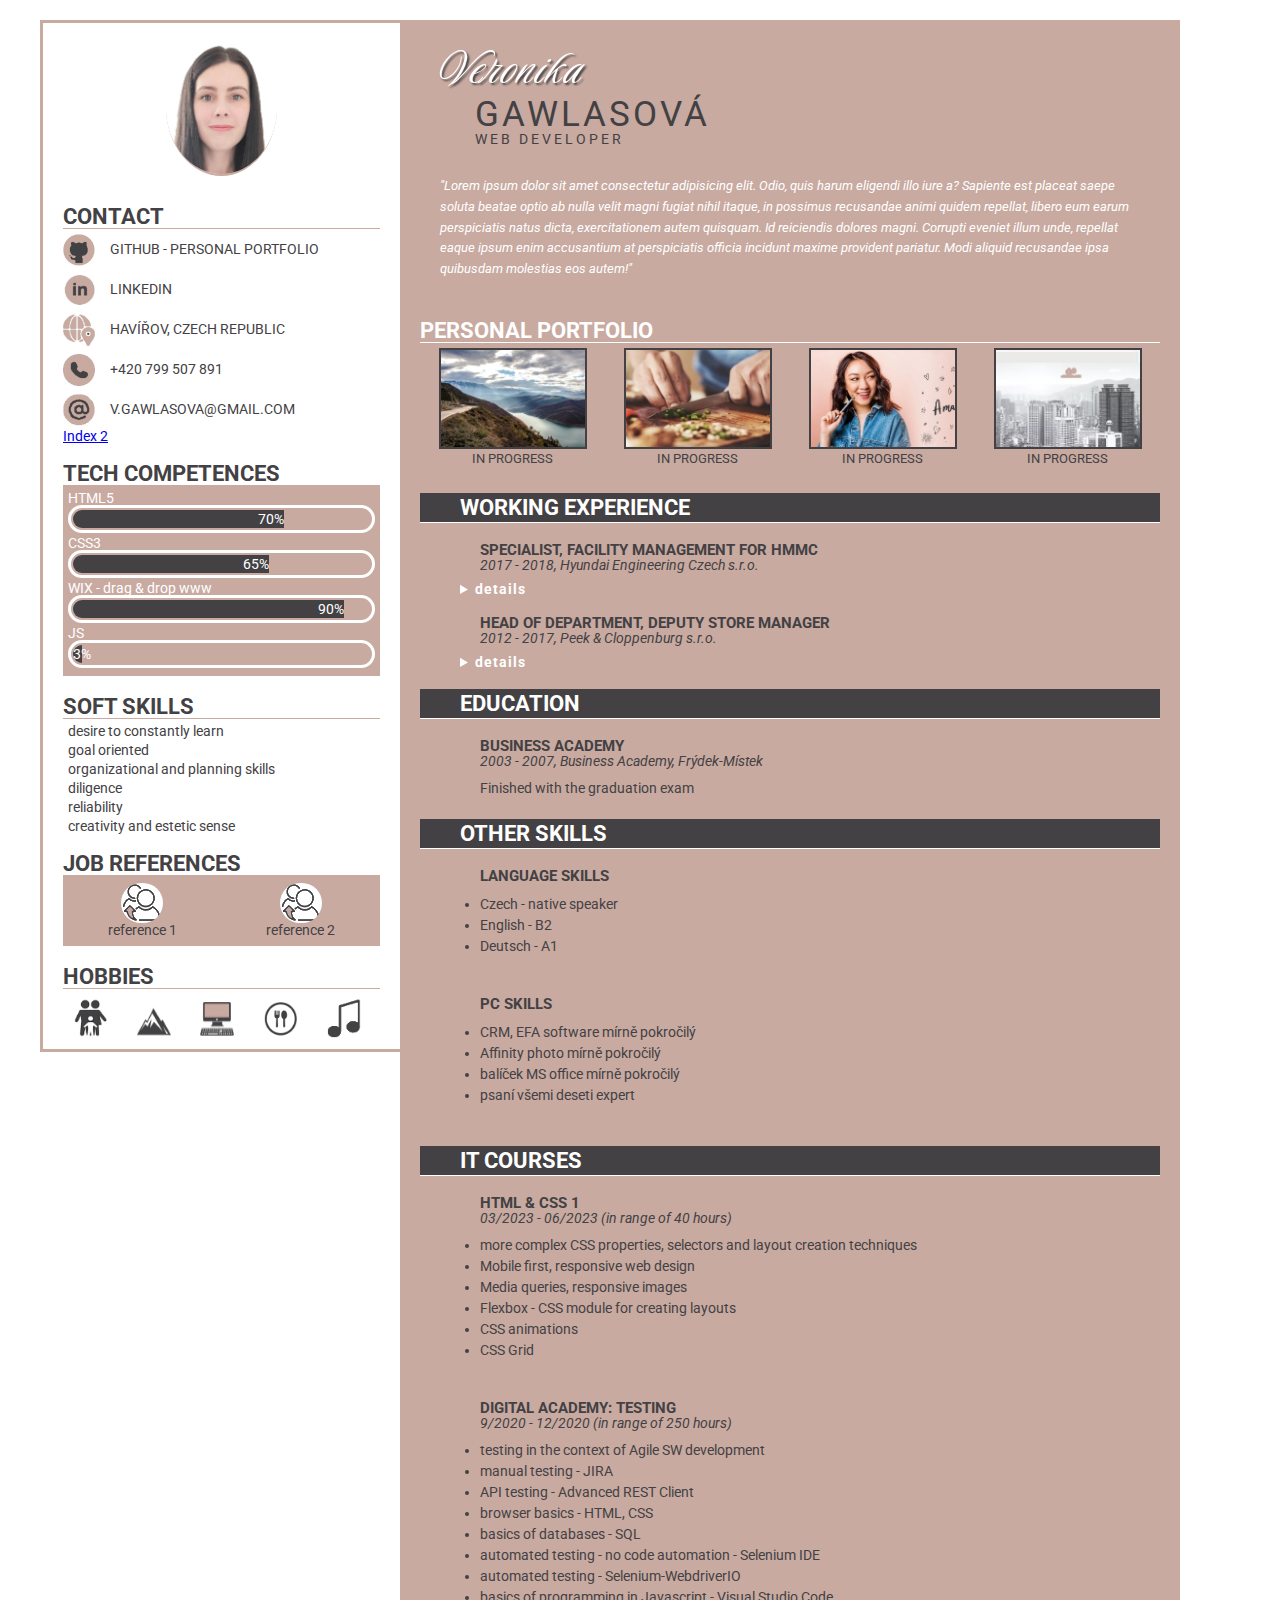
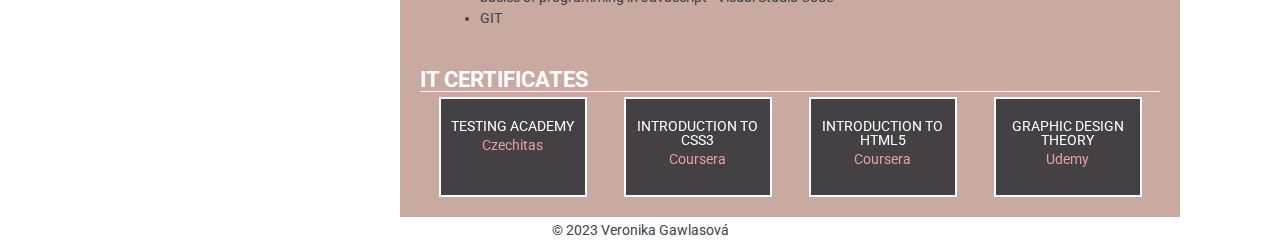
<file: index.html>
<!DOCTYPE html>
<html lang="en">
<head>
    <meta charset="utf-8">
    <meta name="keywords" content="web developer, css, html, front-end developer, coder, it specialist, Veronika Gawlasova">
    <meta name="description" content="Curriculum vitae of web developer Veronika Gawlasova">
    <meta name="viewport" content="width=device-width, initial-scale=1.0">
    <title>Personal portfolio of Veronika Gawlasova</title>
    <link rel="icon" type="image/x-icon" href="/images/favicon.ico">
    <link rel="stylesheet" type="text/css" href="assets/stylesheets/styles.css">
    <!-- Google fonts -->
    <link rel="preconnect" href="https://fonts.googleapis.com">
    <link rel="preconnect" href="https://fonts.gstatic.com" crossorigin>
    <link href="https://fonts.googleapis.com/css2?family=Luxurious+Script&display=swap" rel="stylesheet">
    <link rel="preconnect" href="https://fonts.googleapis.com">
    <link rel="preconnect" href="https://fonts.googleapis.com">
    <link rel="preconnect" href="https://fonts.gstatic.com" crossorigin>
    <link href="https://fonts.googleapis.com/css2?family=Roboto:ital,wght@0,400;0,700;1,300&display=swap" rel="stylesheet">
</head>
<body>
    <div class="container">
        <!-- Aside -->
        <aside class="aside">
            <img class="main-photo" src="assets/pictures/portrait.jpg" alt="Veronika Gawlasova">
            <!-- Aside - Contact -->
            <div>
                <h2>Contact</h2>
                <ul>
                    <li class="contact-information group">
                        <img src="assets/pictures/github.jpg" alt="github icon">
                        <a href="https://github.com/verubar" target="_blank">Github - personal portfolio</a></li>
                    <li class="contact-information group">
                        <img src="assets/pictures/linkedin.jpg" alt="linkedin icon">
                        <a href="https://www.linkedin.com/in/veronika-gawlasov%C3%A1/" target="_blank">LinkedIn</a></li>
                    <li class="contact-information group">
                        <img src="assets/pictures/place.jpg" alt="place icon">
                        <a href="https://goo.gl/maps/W72AsYKNg2qku9Ks5" target="_blank">Havířov, Czech republic</a></li>
                    <li class="contact-information group">
                        <img src="assets/pictures/phone.jpg" alt="phone number icon">
                        <a href="tel:+420799507891">+420 799 507 891</a></li>
                    <li class="contact-information group">
                        <img src="assets/pictures/email.jpg" alt="email address icon">
                        <a href="mailto:v.gawlasova@gmail.com">v.gawlasova@gmail.com</a></li>
                        <a href="../personal-website/index2.html" target="_top">Index 2
                        </a>
                </ul>
            </div>
            <!-- Aside - Competences -->
            <div class="group">
            <!-- Aside - Competences - Tech competences -->
                <h2>Tech Competences</h2>
                <div class="tech-competences">
                    <p>HTML5</p>
                    <div class="skills-container">
                        <div class="skills html">70%</div>
                    </div>
                    <p>CSS3</p>
                    <div class="skills-container">
                        <div class="skills css">65%</div>
                    </div>
                    <p>WIX - drag & drop www</p>
                    <div class="skills-container">
                        <div class="skills wix">90%</div>
                    </div>
                    <p>JS</p>
                    <div class="skills-container">
                        <div class="skills js">3%</div>
                    </div>
                </div>
            </div>
            <!-- Aside - Competences - Soft competences -->
            <div class="soft-competences">
                <h2> Soft skills</h2>
                <ul>
                    <li>desire to constantly learn</li>
                    <li>goal oriented</li>
                    <li>organizational and planning skills</li>
                    <li>diligence</li>
                    <li>reliability</li>
                    <li>creativity and estetic sense</li>  
                </ul>
            </div>
            <!-- Aside - References -->
            <div>
                <h2>Job references</h2>
                <ul class="reference-box">
                    <li class="references">
                        <img src="assets/pictures/references.jpg" alt="phone number icon">
                        <a href="assets/pictures/HEC.pdf">Reference 1</a>
                    </li>
                    <li class="references">
                        <img src="assets/pictures/references.jpg" alt="phone number icon">
                        <a href="assets/pictures/HEC.pdf">Reference 2</a>
                    </li>
                </ul>
            </div>
            <!-- Aside - Hobbies -->
            <div>
                <h2>Hobbies</h2>
                <ul class="hobbies-flex hobbies">
                    <li>
                        <img src="assets/pictures/family-p.jpg" alt="family icon">
                    </li>
                    <li>
                        <img src="assets/pictures/mountains-p.jpg" alt="mountains icon">
                    </li>
                    <li>
                        <img src="assets/pictures/pc-p.jpg" alt="pc icon">
                    </li>
                    <li>
                        <img src="assets/pictures/food-p.jpg" alt="food icon">
                    </li>
                    <li>
                        <img src="assets/pictures/music-p.jpg" alt="music icon">
                    </li>
                </ul>
            </div>
        </aside>
        <main class="main-section">
            <!-- Main section - Header -->
            <header>
                <p class="first-name">Veronika</p>
                <p class="surname">Gawlasová</p>
                <h1 class="job-title">Web developer</h1>
                <p class="about-me">"Lorem ipsum dolor sit amet consectetur adipisicing elit. Odio, quis harum eligendi illo iure a? Sapiente est placeat saepe soluta beatae optio ab nulla velit magni fugiat nihil itaque, in possimus recusandae animi quidem repellat, libero eum earum perspiciatis natus dicta, exercitationem autem quisquam. Id reiciendis dolores magni. Corrupti eveniet illum unde, repellat eaque ipsum enim accusantium at perspiciatis officia incidunt maxime provident pariatur. Modi aliquid recusandae ipsa quibusdam molestias eos autem!"</p>
            </header>    
            <!-- Main section - Personal portfolio -->
            <section>
                <h2>Personal portfolio</h2>
                <div class="portfolio">
                    <div class="p-items">
                        <a href="https://github.com/verubar"> 
                            <img class="photo-portfolio" src="assets/pictures/portfolio1.jpg" alt="traveling website">
                            <p>In progress</p>
                        </a>
                    </div>
                    <div class="p-items">
                        <a href="https://github.com/verubar"> 
                            <img class="photo-portfolio" src="assets/pictures/cooking-blog.jpg" alt="cooking blog">
                            <p>In progress</p>
                        </a>
                    </div>
                    <div class="p-items">
                        <a href="https://github.com/verubar"> 
                            <img class="photo-portfolio" src="assets/pictures/personal-website.jpg" alt="personal website">
                            <p>In progress</p>
                        </a>
                    </div>
                    <div class="p-items">
                        <a href="https://github.com/verubar"> 
                            <img class="photo-portfolio" src="assets/pictures/company-profile.jpg" alt="company profile">
                            <p>In progress</p>
                        </a>
                    </div>
                </div>
            </section>
            <!-- Main content section -->
            <section class="main-content-styling group">
                <!-- Main content section - Working experience -->
                <h2 class="h2">Working experience</h2>
                <div> 
                    <h3 class="side-content-styling">Specialist, facility management for HMMC</h3>
                    <p class="date-styling">2017 - 2018, Hyundai Engineering Czech s.r.o.</p>
                    <div class="description-styling">
                        <details>
                            <summary>Details</summary>
                                <ul class="ul-styling">
                                    <li>processing the client's requirements of Hyundai Motor Manufacturing Czech s.r.o.</li>
                                    <li>receipt of invoices and cash receipts, their registration, correctness and monthly checks
                                        re-invoicing of documents at HMMC</li>
                                    <li>creation and sending of orders to suppliers, records in HMMC's internal SW</li>
                                    <li>communication in English on a daily basis, solving the requirements of the company's managemet</li>
                                </ul>
                        </details>
                    </div>
                </div>
                <div> 
                    <h3 class="side-content-styling">Head of department, deputy store manager</h3>
                    <p class="date-styling">2012 - 2017, Peek & Cloppenburg s.r.o.</p>
                    <div class="description-styling">
                        <details>
                            <summary>Details</summary>
                            <ul class="ul-styling">
                                <li>monitoring the development and evaluation of sales numbers, setting goals and checking their fulfillment. Daily cooperation with central purchasing team in Vienna</li>
                                <li>through analyzes and daily reports - tracking the movement of goods, speed of sales, ordering successful products</li>
                                <li>daily cooperation with each departments of the company - warehouse, main cash register, company headquarters</li>
                                <li>communication in English on a daily basis, solving the requirements of the company's managemet</li>
                                <li>sales area of ​​1200m2 - women's and men's department, more than 35 fashion brands</li>
                                <li>management, development, motivation and evaluation of employees, participation in employee recruitment, training new workers, organization of team building</li>
                                <li>effective planning and organization of employees' daily tasks and their subsequent control</li>
                                <li>during the absence of the store manager, responsibility for the smooth running of the sales unit o size 3000m2 with 30 employees</li>
                                <li>administration associated with the operation of the sales unit, solving unexpected situations</li>
                            </ul>
                        </details>
                    </div>
                </div>
                <!-- Main content section - Education -->
                <h2 class="h2">Education</h2>
                <div> 
                    <h3 class="side-content-styling">Business Academy</h3>
                    <p class="date-styling">2003 - 2007, Business Academy, Frýdek-Místek</p>
                    <div class="description-styling">
                        <p>Finished with the graduation exam</p>
                    </div>
                </div>
                <h2 class="h2">Other skills</h2>
                <div> 
                    <h3 class="side-content-styling">Language skills</h3>
                    <div class="description-styling">
                        <ul class="ul-styling">
                            <li>Czech - native speaker</li>
                            <li>English - B2</li>
                            <li>Deutsch - A1</li>
                        </ul>
                    </div>
                    <h3 class="side-content-styling">PC skills</h3>
                    <div class="description-styling">
                        <ul class="ul-styling">
                            <li>CRM, EFA software	mírně pokročilý</li>
                            <li>Affinity photo	mírně pokročilý</li>
                            <li>balíček MS office	mírně pokročilý</li>
                            <li>psaní všemi deseti	expert</li>
                        </ul>
                    </div>
                </div>
                <!-- Main content section - IT courses -->
                <h2 class="h2">IT courses</h2>
                <div>
                    <h3 class="side-content-styling">HTML & CSS 1</h3>
                    <p class="date-styling">03/2023 - 06/2023 (in range of 40 hours)</p>
                    <div class="description-styling">
                        <ul class="ul-styling">
                            <li>more complex CSS properties, selectors and layout creation techniques</li>
                            <li>Mobile first, responsive web design</li>
                            <li>Media queries, responsive images</li>
                            <li>Flexbox - CSS module for creating layouts</li>
                            <li>CSS animations</li>
                            <li>CSS Grid</li>
                        </ul>
                    </div>
                </div>
                <div>
                    <h3 class="side-content-styling">Digital academy: Testing</h3>
                    <p class="date-styling">9/2020 - 12/2020 (in range of 250 hours)</p>
                    <div class="description-styling">
                        <ul class="ul-styling">
                            <li>testing in the context of Agile SW development</li>
                            <li>manual testing - JIRA</li>
                            <li>API testing - Advanced REST Client</li>
                            <li>browser basics - HTML, CSS</li>
                            <li>basics of databases - SQL</li>
                            <li>automated testing - no code automation - Selenium IDE</li>
                            <li>automated testing - Selenium-WebdriverIO</li>
                            <li>basics of programming in Javascript - Visual Studio Code</li>
                            <li>GIT</li>
                        </ul>
                    </div>
                </div>
            </section>
            <!-- Main section - IT Certificates -->
            <section>
                <h2>IT Certificates</h2>
                <div class="certificates">
                    <div class="c-items">
                        <div class="flip-card">
                            <div class="flip-card-inner">
                                <div class="flip-card-front">
                                    <h3>Testing academy</h3>
                                    <p>Czechitas</p>
                                </div>
                                <div class="flip-card-back">
                                    <img class= "flip-img" src="assets/pictures/certificate-czechitas.jpg" alt="personal certificate">
                                </div>
                            </div>
                        </div>
                    </div>
                    <div class="c-items">
                        <div class="flip-card">
                            <div class="flip-card-inner">
                                <div class="flip-card-front">
                                    <h3>Introduction to CSS3</h3>
                                    <p>Coursera</p>
                                </div>
                                <div class="flip-card-back">
                                    <img class= "flip-img" src="assets/pictures/css-coursera.jpg" alt="personal certificate">
                                </div>
                            </div>
                        </div>
                    </div>
                    <div class="c-items">
                        <div class="flip-card">
                            <div class="flip-card-inner">
                                <div class="flip-card-front">
                                    <h3>Introduction to HTML5</h3>
                                    <p>Coursera</p>
                                </div>
                                <div class="flip-card-back">
                                    <img class= "flip-img" src="assets/pictures/html-coursera.jpg" alt="personal certificate">
                                </div>
                            </div>
                        </div>
                    </div>
                    <div class="c-items">
                        <div class="flip-card">
                            <div class="flip-card-inner">
                                <div class="flip-card-front">
                                    <h3>Graphic design theory</h3>
                                    <p>Udemy</p>
                                </div>
                                <div class="flip-card-back">
                                    <img class= "flip-img" src="assets/pictures/graphic-udemy.jpg" alt="personal certificate">
                                </div>
                            </div>
                        </div>
                    </div>
                </div>
            </section>
        </main>
        <!-- Footer -->
        <footer class="group">
            <p>&copy; 2023 Veronika Gawlasová</p>
        </footer>
    </div>
</body>
</file>
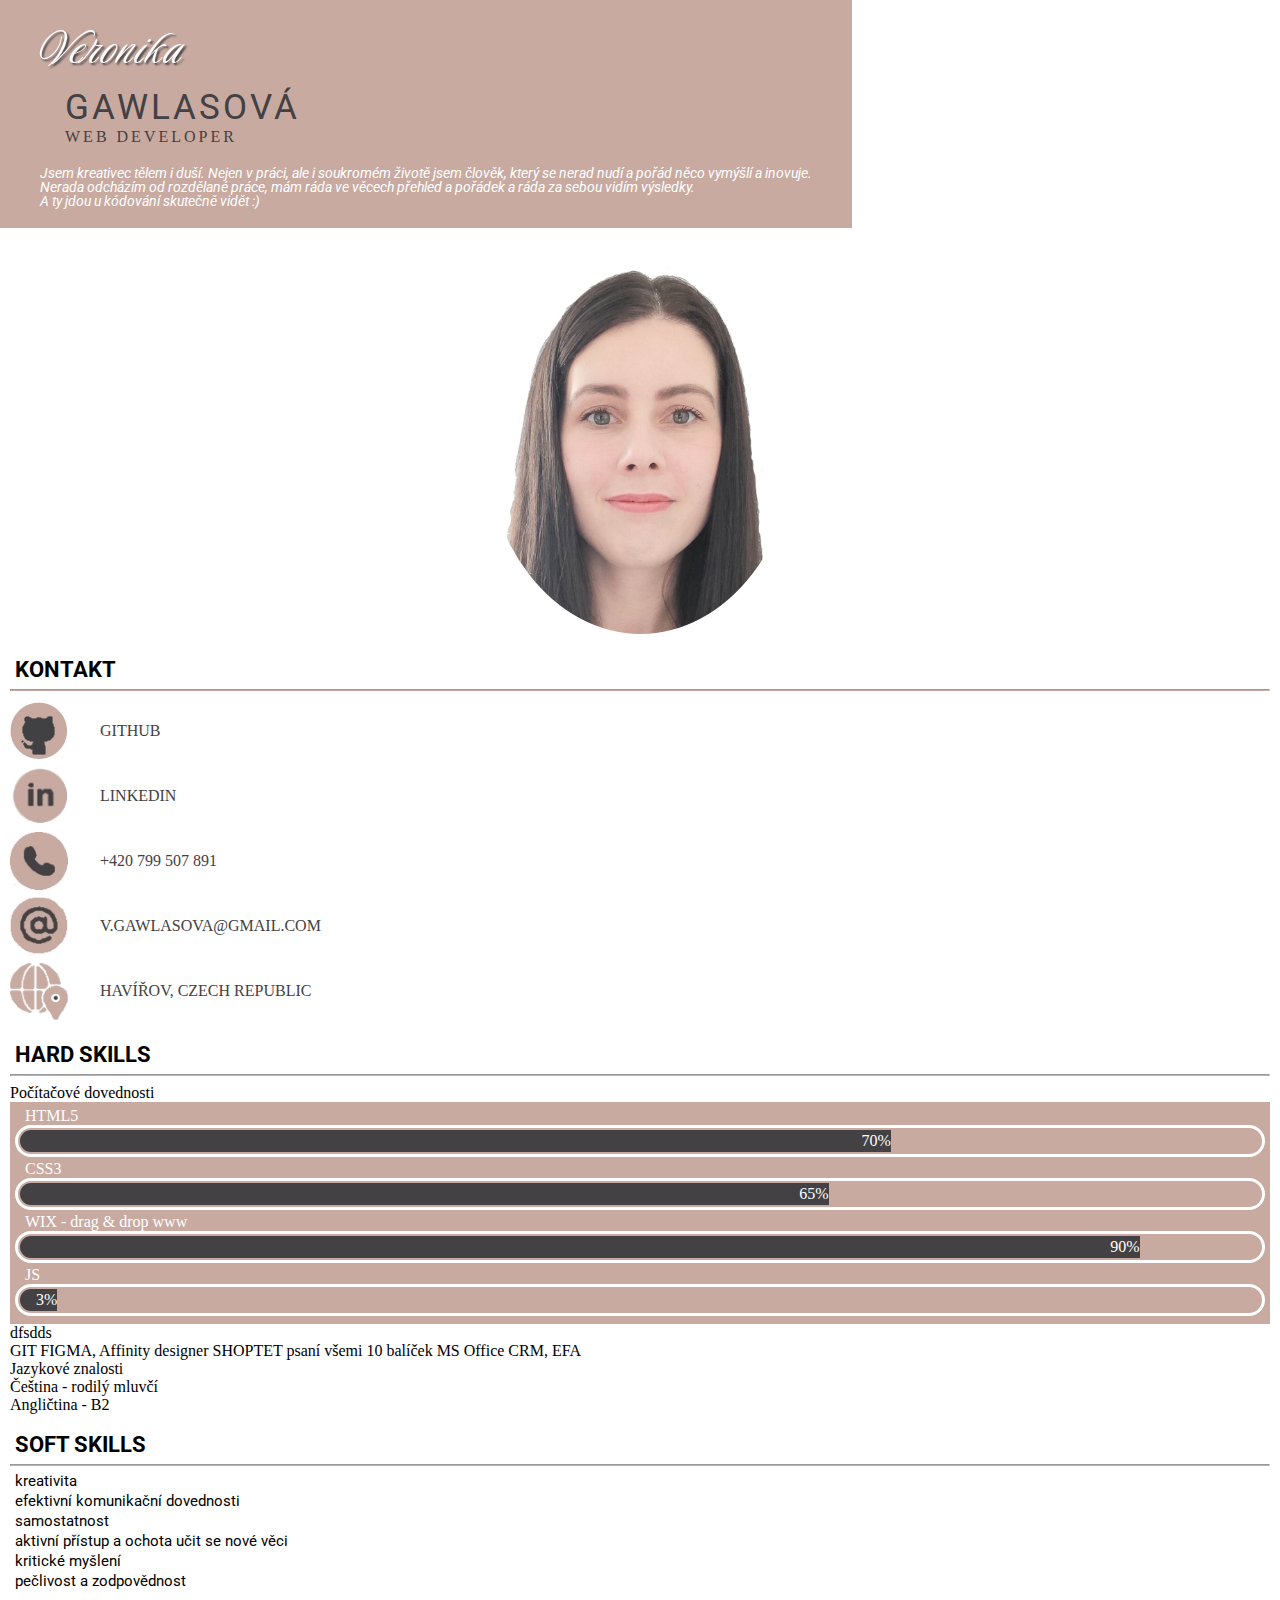
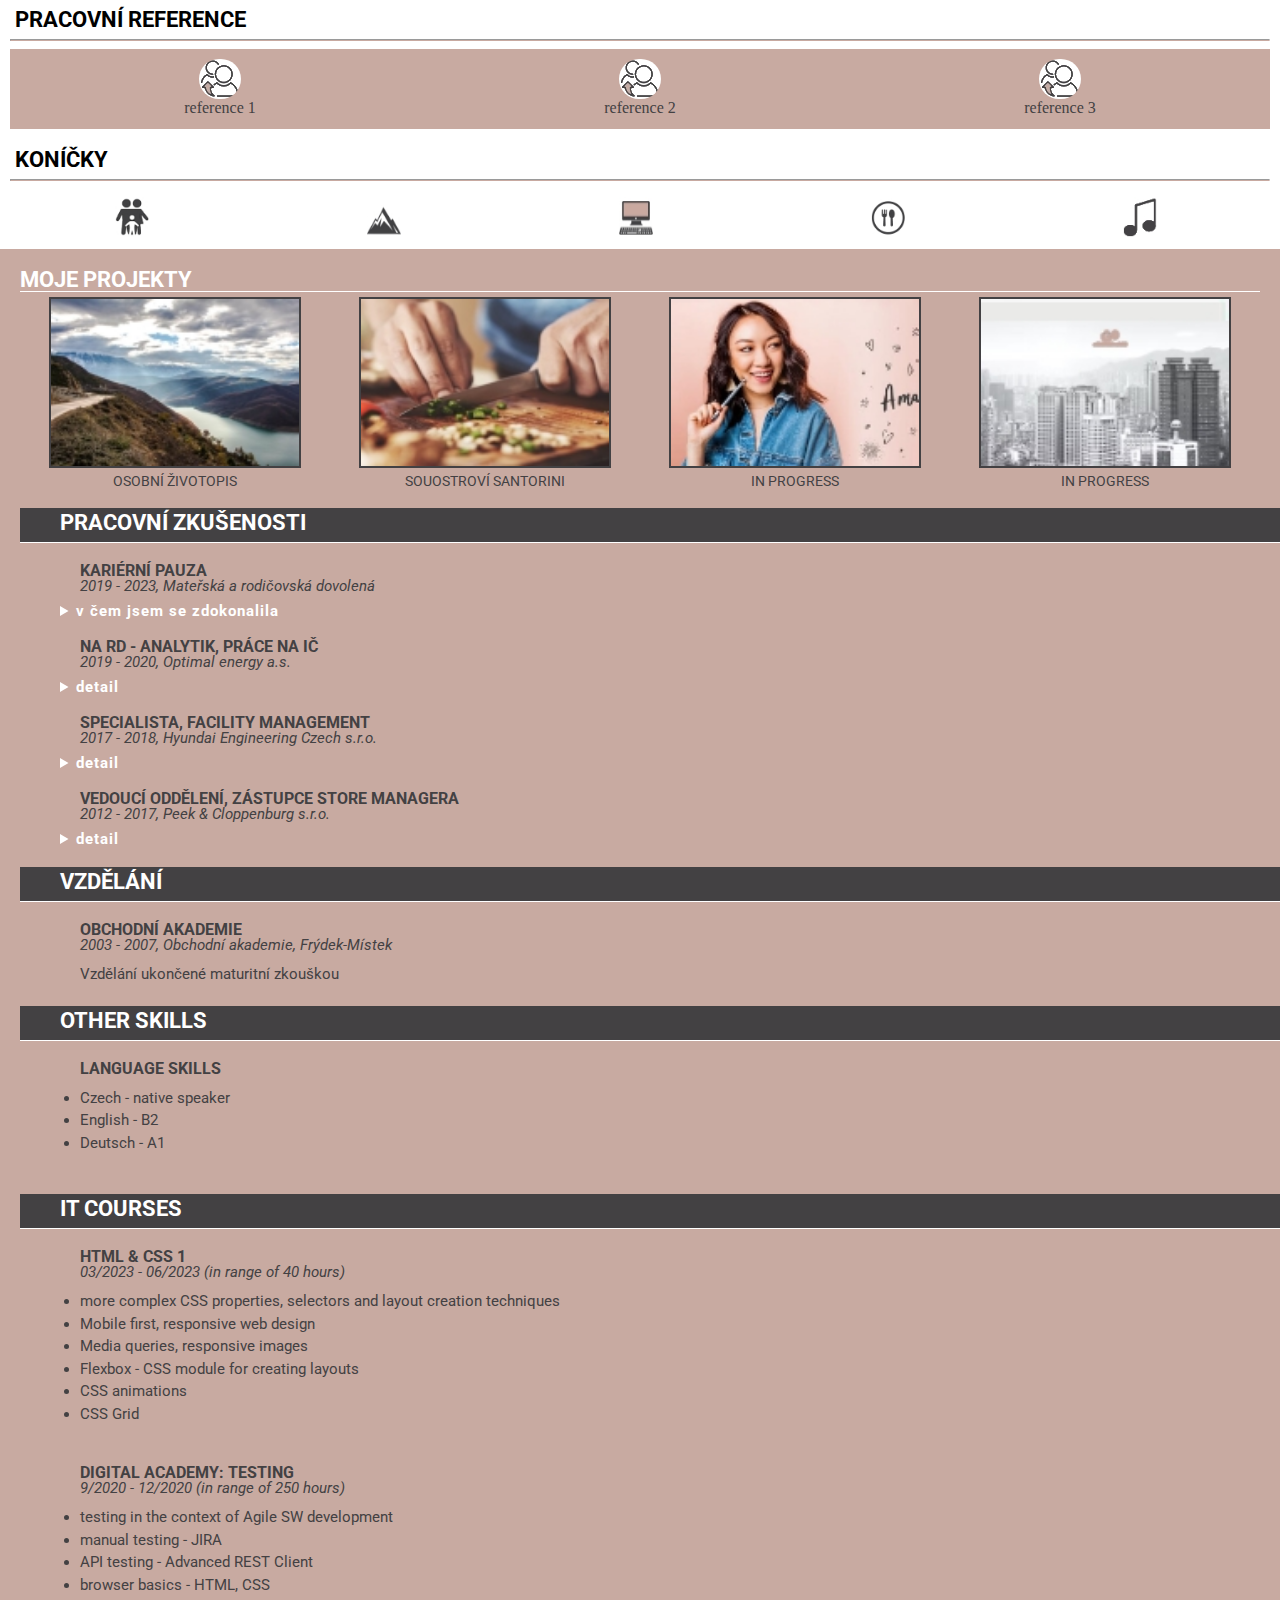
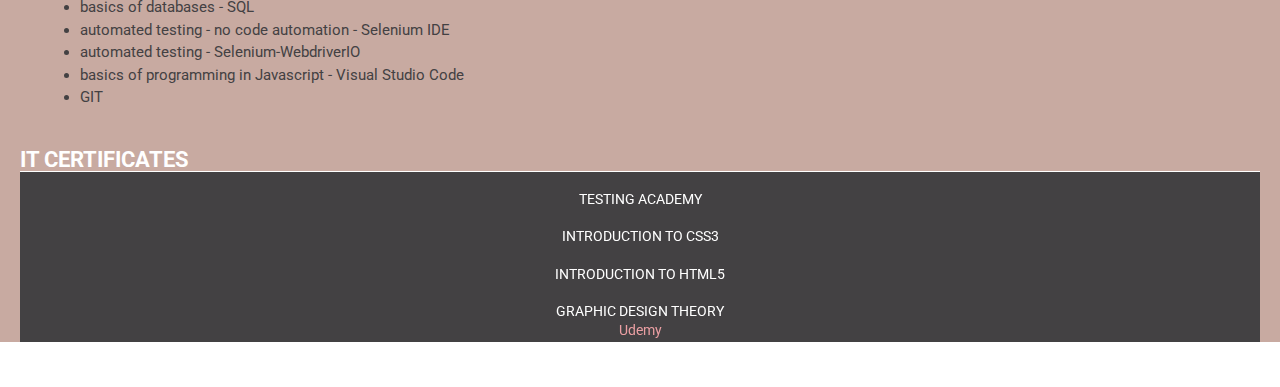
<file: index2.html>
<!DOCTYPE html>
<html lang="en">
<head>
    <meta charset="utf-8">
    <meta name="keywords" content="web developer, css, html, front-end developer, coder, it specialist, Veronika Gawlasova">
    <meta name="description" content="Curriculum vitae of web developer Veronika Gawlasova">
    <meta name="viewport" content="width=device-width, initial-scale=1.0">
    <title>Osobní portfolio - Veronika Gawlasova</title>
    <link rel="icon" type="image/x-icon" href="/images/favicon.ico">
    <link rel="stylesheet" type="text/css" href="assets/stylesheets/styles2.css">
    <!-- Google fonts -->
    <link rel="preconnect" href="https://fonts.googleapis.com">
    <link rel="preconnect" href="https://fonts.gstatic.com" crossorigin>
    <link href="https://fonts.googleapis.com/css2?family=Luxurious+Script&display=swap" rel="stylesheet">
    <link rel="preconnect" href="https://fonts.googleapis.com">
    <link rel="preconnect" href="https://fonts.googleapis.com">
    <link rel="preconnect" href="https://fonts.gstatic.com" crossorigin>
    <link href="https://fonts.googleapis.com/css2?family=Roboto:ital,wght@0,400;0,700;1,300&display=swap" rel="stylesheet">
</head>
<body>
     <!-- Main section - Header -->
     <header>
        <p class="first-name ">Veronika</p>
        <p class="surname">Gawlasová</p>
        <h1 class="job-title">Web developer</h1>
        <p class="about-me">Jsem kreativec tělem i duší.
            Nejen v práci, ale i soukromém životě
            jsem člověk, který se nerad nudí a pořád
            něco vymýšlí a inovuje. <br>
            Nerada odcházím od rozdělané práce,
            mám ráda ve věcech přehled a pořádek
            a ráda za sebou vidím výsledky. <br>
            A ty jdou u kódování skutečně vidět :)
        </p>
    </header>    
<!-- Aside -->
<aside class="aside">
    <img class="main-photo" src="assets/pictures/portrait.jpg" alt="Veronika Gawlasová">
    <!-- Aside - Contact -->
    <div>
        <h2>Kontakt</h2>
        <hr>
        <ul class="list">
            <li class="github contact-information group">
                <a href="https://github.com/verubar" target="_blank">Github</a></li>
            <li class="linkedin contact-information group">
                <a href="https://www.linkedin.com/in/veronika-gawlasov%C3%A1/" target="_blank">LinkedIn</a></li>
            
            <li class="phone contact-information group">
                
                <a href="tel:+420799507891">+420 799 507 891</a></li>
            <li class="email contact-information group">
            
                <a href="mailto:v.gawlasova@gmail.com">v.gawlasova@gmail.com</a></li>
                <li class="address contact-information group">
                
                    <a href="https://goo.gl/maps/W72AsYKNg2qku9Ks5" target="_blank">Havířov, Czech republic</a></li>
        </ul>
    </div>
    <!-- Aside - Competences -->
    <div class="group">
    <!-- Aside - Competences - Tech competences -->
        <h2>Hard skills</h2>
        <hr>
        <h3>Počítačové dovednosti</h3>
        <div class="tech-competences">
            <p>HTML5</p>
            <div class="skills-container">
                <div class="skills html">70%</div>
            </div>
            <p>CSS3</p>
            <div class="skills-container">
                <div class="skills css">65%</div>
            </div>
            <p>WIX - drag & drop www</p>
            <div class="skills-container">
                <div class="skills wix">90%</div>
            </div>
            <p>JS</p>
            <div class="skills-container">
                <div class="skills js">3%</div>
            </div>
        </div>
        <h3>dfsdds</h3>
        GIT
        FIGMA, Affinity designer
        SHOPTET
        psaní všemi 10
        balíček MS Office
        CRM, EFA
            <h3>Jazykové znalosti</h3>

            <p>Čeština - rodilý mluvčí</p>
            <p>Angličtina - B2</p>
        

        </div>
    </div>
    <!-- Aside - Competences - Soft competences -->
    <div class="soft-competences">
        <h2> Soft skills</h2>
        <hr>
        <ul>
            <li>kreativita</li>
            <li>efektivní komunikační dovednosti</li>
            <li>samostatnost</li>
            <li>aktivní přístup a ochota učit se nové věci</li>
            <li>kritické myšlení</li>  
            <li>pečlivost a zodpovědnost</li>
        </ul>
    </div>
    <!-- Aside - References -->
    <div>
        <h2>Pracovní reference</h2>
        <hr>
        <ul class="reference-box">
            <li class="references">
                <img src="assets/pictures/references.jpg" alt="phone number icon">
                <a href="assets/pictures/Gawlasova_pracovni_posudek_HEC.pdf">Reference 1</a>
            </li>
            <li class="references">
                <img src="assets/pictures/references.jpg" alt="phone number icon">
                <a href="assets/pictures/Gawlasova_pracovni_posudek_2_P&C.jpg">Reference 2</a>
            </li>
            <li class="references">
                <img src="assets/pictures/references.jpg" alt="phone number icon">
                <a href="assets/pictures/Gawlasova_pracovni_posudek _1_P&C.jpg">Reference 3</a>
            </li>
        </ul>
    </div>
    <!-- Aside - Hobbies -->
    <div>
        <h2>Koníčky</h2>
        <hr>
        <ul class="hobbies-flex hobbies">
            <li>
                <img src="assets/pictures/family-p.jpg" alt="family icon">
            </li>
            <li>
                <img src="assets/pictures/mountains-p.jpg" alt="mountains icon">
            </li>
            <li>
                <img src="assets/pictures/pc-p.jpg" alt="pc icon">
            </li>
            <li>
                <img src="assets/pictures/food-p.jpg" alt="food icon">
            </li>
            <li>
                <img src="assets/pictures/music-p.jpg" alt="music icon">
            </li>
        </ul>
    </div>
</aside>

    <main class="main-section">
        <!-- Main section - Header -->
        <header>
            <p class="first-name">Veronika</p>
            <p class="surname">Gawlasová</p>
            <h1 class="job-title">Web developer</h1>
            <p class="about-me">"Lorem ipsum dolor sit amet consectetur adipisicing elit. Odio, quis harum eligendi illo iure a? Sapiente est placeat saepe soluta beatae optio ab nulla velit magni fugiat nihil itaque, in possimus recusandae animi quidem repellat, libero eum earum perspiciatis natus dicta, exercitationem autem quisquam. Id reiciendis dolores magni. Corrupti eveniet illum unde, repellat eaque ipsum enim accusantium at perspiciatis officia incidunt maxime provident pariatur. Modi aliquid recusandae ipsa quibusdam molestias eos autem!"</p>
        </header>    
        <!-- Main section - Personal portfolio -->
        <section>
            <h2>Moje projekty</h2>
            <div class="portfolio">
                <div class="p-items">
                    <a href="https://github.com/verubar"> 
                        <img class="photo-portfolio" src="assets/pictures/portfolio1.jpg" alt="traveling website">
                        <p>Osobní životopis</p>
                    </a>
                </div>
                <div class="p-items">
                    <a href="https://github.com/verubar"> 
                        <img class="photo-portfolio" src="assets/pictures/cooking-blog.jpg" alt="cooking blog">
                        <p>Souostroví Santorini</p>
                    </a>
                </div>
                <div class="p-items">
                    <a href="https://github.com/verubar"> 
                        <img class="photo-portfolio" src="assets/pictures/personal-website.jpg" alt="personal website">
                        <p>In progress</p>
                    </a>
                </div>
                <div class="p-items">
                    <a href="https://github.com/verubar"> 
                        <img class="photo-portfolio" src="assets/pictures/company-profile.jpg" alt="company profile">
                        <p>In progress</p>
                    </a>
                </div>
            </div>
        </section>
        <!-- Main content section -->
        <section class="main-content-styling group">
            <!-- Main content section - Working experience -->
            <h2 class="h2">Pracovní zkušenosti</h2>
            <div> 
                <h3 class="side-content-styling">Kariérní pauza</h3>
                <p class="date-styling">2019 - 2023, Mateřská a rodičovská dovolená</p>
                <div class="description-styling">
                    <details>
                        <summary>V čem jsem se zdokonalila</summary>
                            <ul class="ul-styling">
                                <li>multitasking: schopnost soustředit se a vykonávat více úkolů najednou</li>
                                <li>flexibilita a rychlé rozhodování: schopnost řešit a přizpůsobit se neočekávaným situacím, změnám plánů a schopnost pracovat pod tlakem</li>
                                <li>organizační dovednosti: rozvržení času, plánování a zajištění každodenních povinností </li>
                                <li>kreativita řešení problémů a hledání nových způsobů řešení</li>
                                <li>komunikace a mezilidské vztahy: diplomacie, empatie, zlepšování komunikace</li>
                                <li>schopnost adaptace: přizpůsobit se novým situacím a změnám</li>
                            </ul>
                    </details>
                </div>
            </div>
            <div> 
                <h3 class="side-content-styling">na RD - Analytik, práce na IČ</h3>
                <p class="date-styling">2019 - 2020, Optimal energy a.s.</p>
                <div class="description-styling">
                    <details>
                        <summary>Detail</summary>
                            <ul class="ul-styling">
                                <li>práce ve firemním systému CRM</li>
                                <li>úzká spolupráce s klienty a obchodními zástupci firmy</li>
                                <li>dokončování zadaných obchodních případů včetně přípravy smluv</li>
                                <li>tvorba výpovědí za klienty včetně jejich vyřízení </li>
                                <li>zpracování kalkulací projektu Modrozelená úsporám z vyúčtování klientů</li>
                                <li>kontrola workflow případů s dodržením všech termínů</li>
                                <li>vyřizování telefonické a emailové korespondence</li>
                            </ul>
                    </details>
                </div>
            </div>
            <div> 
                <h3 class="side-content-styling">Specialista, facility management</h3>
                <p class="date-styling">2017 - 2018, Hyundai Engineering Czech s.r.o.</p>
                <div class="description-styling">
                    <details>
                        <summary>Detail</summary>
                            <ul class="ul-styling">
                                <li>řešení požadavků vedení společnosti HEC a HMMC</li>
                                <li>tvorba interních dokumentů, analýz a přehledů</li>
                                <li>příjem faktur a pokladních dokladů, jejich evidence a kontrola správnosti</li>
                                <li>měsíční příprava a přefakturace podkladů dokladů na HMMC</li>
                                <li>správa pokladny</li>
                                <li>tvorba a zpracování objednávek produktů a služeb, jejich evidence v interním SW firmy HMMC</li>
                                <li>vyřizování telefonické a emailové korespondence</li>
                                <li>komunikace v angličtině na denní bázi</li>
                                <li>zařizování nezbytných pochůzek v terénu</li>
                            </ul>
                    </details>
                </div>
            </div>
            <div> 
                <h3 class="side-content-styling">Vedoucí oddělení, zástupce Store managera</h3>
                <p class="date-styling">2012 - 2017, Peek & Cloppenburg s.r.o.</p>
                <div class="description-styling">
                    <details>
                        <summary>Detail</summary>
                        <ul class="ul-styling">
                            <li>řešení reklamací, vratek a nestandartních situací </li>
                            <li>práce s pokladními systémy, finanční odvody, zpracování pokladních reportů a příprava podkladů pro hlavní účetní </li>
                            <li>poskytování profesionálního zákaznického servisu</li>
                            <li>efektivní plánování a organizace denních úkolů pro zaměstnance a jejich následná kontrola </li>
                            <li>sledování vývoje a vyhodnocování prodejních čísel, stanovení cílů a kontrola jejich plnění </li>
                            <li>visual merchandising zboží s důrazem na dosahování cílů </li>
                            <li>kooperace s ostatními odděleními podniku, centrálou a dalšími pobočkami napříč EU</li>
                            <li>vyřizovaní telefonické, emailové korespondence v cizím jazyce</li>
                            <li>vedení, rozvoj a motivace zaměstnanců, školení nových pracovníků, organizace teambuildingů</li>
                        </ul>
                    </details>
                </div>
            </div>
            <!-- Main content section - Education -->
            <h2 class="h2">Vzdělání</h2>
            <div> 
                <h3 class="side-content-styling">Obchodní akademie</h3>
                <p class="date-styling">2003 - 2007, Obchodní akademie, Frýdek-Místek</p>
                <div class="description-styling">
                    <p>Vzdělání ukončené maturitní zkouškou</p>
                </div>
            </div>
            <h2 class="h2">Other skills</h2>
            <div> 
                <h3 class="side-content-styling">Language skills</h3>
                <div class="description-styling">
                    <ul class="ul-styling">
                        <li>Czech - native speaker</li>
                        <li>English - B2</li>
                        <li>Deutsch - A1</li>
                    </ul>
                </div>
    
            </div>
            <!-- Main content section - IT courses -->
            <h2 class="h2">IT courses</h2>
            <div>
                <h3 class="side-content-styling">HTML & CSS 1</h3>
                <p class="date-styling">03/2023 - 06/2023 (in range of 40 hours)</p>
                <div class="description-styling">
                    <ul class="ul-styling">
                        <li>more complex CSS properties, selectors and layout creation techniques</li>
                        <li>Mobile first, responsive web design</li>
                        <li>Media queries, responsive images</li>
                        <li>Flexbox - CSS module for creating layouts</li>
                        <li>CSS animations</li>
                        <li>CSS Grid</li>
                    </ul>
                </div>
            </div>
            <div>
                <h3 class="side-content-styling">Digital academy: Testing</h3>
                <p class="date-styling">9/2020 - 12/2020 (in range of 250 hours)</p>
                <div class="description-styling">
                    <ul class="ul-styling">
                        <li>testing in the context of Agile SW development</li>
                        <li>manual testing - JIRA</li>
                        <li>API testing - Advanced REST Client</li>
                        <li>browser basics - HTML, CSS</li>
                        <li>basics of databases - SQL</li>
                        <li>automated testing - no code automation - Selenium IDE</li>
                        <li>automated testing - Selenium-WebdriverIO</li>
                        <li>basics of programming in Javascript - Visual Studio Code</li>
                        <li>GIT</li>
                    </ul>
                </div>
            </div>
        </section>
        <!-- Main section - IT Certificates -->
        <section>
            <h2>IT Certificates</h2>
            <div class="certificates">
            
                    <div class="flip-card">
                        <div class="flip-card-inner">
                            <div class="flip-card-front">
                                <h3>Testing academy</h3>
                                <p>Czechitas</p>
                            </div>
                            <div class="flip-card-back">
                                <img class= "flip-img" src="assets/pictures/certificate-czechitas.jpg" alt="personal certificate">
                            </div>
                        </div>
                    </div>
               
               
                    <div class="flip-card">
                        <div class="flip-card-inner">
                            <div class="flip-card-front">
                                <h3>Introduction to CSS3</h3>
                                <p>Coursera</p>
                            </div>
                            <div class="flip-card-back">
                                <img class= "flip-img" src="assets/pictures/css-coursera.jpg" alt="personal certificate">
                            </div>
                        </div>
                    </div>
             
                    <div class="flip-card">
                        <div class="flip-card-inner">
                            <div class="flip-card-front">
                                <h3>Introduction to HTML5</h3>
                                <p>Coursera</p>
                            </div>
                            <div class="flip-card-back">
                                <img class= "flip-img" src="assets/pictures/html-coursera.jpg" alt="personal certificate">
                            </div>
                        </div>
                    </div>
         
                    <div class="flip-card">
                        <div class="flip-card-inner">
                            <div class="flip-card-front">
                                <h3>Graphic design theory</h3>
                                <p>Udemy</p>
                            </div>
                            <div class="flip-card-back">
                                <img class= "flip-img" src="assets/pictures/graphic-udemy.jpg" alt="personal certificate">
                            </div>
                        </div>
                    </div>
            </div>
        </section>
    </main>
    <!-- Footer -->

  
</body>
</file>
<file: assets/stylesheets/styles.css>
/* http://meyerweb.com/eric/tools/css/reset/
   v2.0 | 20110126
   License: none (public domain)
*/

html, body, div, span, applet, object, iframe,
h1, h2, h3, h4, h5, h6, p, blockquote, pre,
a, abbr, acronym, address, big, cite, code,
del, dfn, em, img, ins, kbd, q, s, samp,
small, strike, strong, sub, sup, tt, var,
b, u, i, center,
dl, dt, dd, ol, ul, li,
fieldset, form, label, legend,
table, caption, tbody, tfoot, thead, tr, th, td,
article, aside, canvas, details, embed,
figure, figcaption, footer, header, hgroup,
menu, nav, output, ruby, section, summary,
time, mark, audio, video {
  margin: 0;
  padding: 0;
  border: 0;
  font-size: 100%;
  font: inherit;
  vertical-align: baseline;
}
/* HTML5 display-role reset for older browsers */
article, aside, details, figcaption, figure,
footer, header, hgroup, menu, nav, section {
  display: block;
}
body {
  line-height: 1;
}
ol, ul {
  list-style: none;
}
blockquote, q {
  quotes: none;
}
blockquote:before, blockquote:after,
q:before, q:after {
  content: '';
  content: none;
}
table {
  border-collapse: collapse;
  border-spacing: 0;
}

/*
  ========================================
  Layout
  ========================================
*/

*,
*:before,
*:after {
  -webkit-box-sizing: border-box;
     -moz-box-sizing: border-box;
          box-sizing: border-box;
}

.container {
  margin: 0 auto;
  width: 1200px;
  margin-top: 20px;
}

/*
  ========================================
  Clearfix
  ========================================
*/

.group:before,
.group:after {
  content: "";
  display: table;
}
.group:after {
  clear: both;
}
.group {
  clear: both;
  *zoom: 1;
}

/*
  ========================================
  Aside
  ========================================
*/

.aside {
    width: 30%;
    float:left;
    border: 3px solid #C8AAA1;
    border-right-style: none;
    padding-left: 20px;
    padding-right: 20px;
    font: 14px/14px "Roboto", sans-serif;
    color: #434143;
}

.aside h2 {
    text-transform: uppercase;
    text-align: left;
    font: bold 22px/22px "Roboto", sans-serif;
    border-bottom: 1px #C8AAA1 solid;
    margin-top: 20px;
}

.main-photo {
    width: 35%;
    margin: 15px;
    margin-left: auto;
    margin-right: auto;
    display: block;
    margin-bottom: 30px;
    border-radius: 50%;
    border-bottom: 2px #C8AAA1 solid;
}

/*
  ========================================
  Aside - Contact
  ========================================
*/

.contact-information {
    list-style-type: none;
    height: 40px;
}

.contact-information img {
    width: 10%;
    float: left;
    display: block;
    margin-top: 5px;
}

.contact-information a {
    text-decoration: none;
    margin-left: 15px;
    display: inline-block;
    padding-top: 13px;
    text-transform: uppercase;
}

.contact-information a:link {
    color: #434143;
    background-color: transparent;
  }

.contact-information a:visited {
    color: #434143;
    background-color: transparent;
  }

.contact-information a:hover {
    color: #EB9FA3;
    background-color: transparent;
    text-decoration: underline;
  }

/*
  ========================================
  Aside - Competences - Tech Competences
  ========================================
*/

.tech-competences {
    color: white;
    background-color:#C8AAA1;
    padding: 5px;
}

.skills-container {
    position: relative;
    margin-bottom: 3px;
    color: #434143;
    border: 3px solid white;
    border-radius: 20px;

  }
  
  .skills {
    text-align: right; 
    padding-top: 2px;
    padding-bottom: 2px; 
    color: white;
    border-radius: 20px 0px 0px 20px;
    margin: 2px;
  }
  
  .html {width: 70%; background-color: #434143;} 
  .css {width: 65%; background-color:#434143;}
  .wix {width: 90%; background-color: #434143;} 
  .js {width: 3%; background-color: #434143;} 

.skills-container p {
    position: absolute;
    color: #434143;
}

/*
  ========================================
  Aside - Competences - Soft competences
  ========================================
*/

.soft-competences {
  text-transform: lowercase;
}

.soft-competences ul {
    list-style-type: none;
    font: 14px/14px "Roboto", sans-serif;
}
    
.soft-competences li {
    margin: 5px;
    margin-left: 5px;
}

/*
  ========================================
  Aside - Reference
  ========================================
*/

.reference-box {
    background-color: #C8AAA1;
    display: flex;
    flex-direction: row;
    justify-content: space-around;
    align-items: center;
    height: 70px;
    text-transform: lowercase;
    padding-bottom: 10px;
}

.references img {
    display: block;
    margin-left: auto;
    margin-right: auto;
    margin-top: 8px;
    border-radius: 50px;
}

ul.reference-box li.references a {
    color: #434143;
    text-decoration: none;
}

.references a:link {
    color: #C8AAA1;
    background-color: transparent;
  }

.references a:visited {
    color: #434143;
    background-color: transparent;
  }

.references a:hover {
    color: #434143;
    background-color: transparent;
    text-decoration: underline;
  }

/*
  ========================================
  Aside - Hobbies
  ========================================
*/

.hobbies-flex {
    display: flex;
    flex-direction: row;
    justify-content: space-around;
    align-items: center;
    height: 60px;
}

.hobbies li {
    list-style-type: none;
    display: block;
}

.hobbies li img {
    width: 80%;
}

/*
  ========================================
  Main section
  ========================================
*/

.main-section {
    float: left;
    display: block;
    width: 65%;
    background-color: #C8AAA1;
    font: 14px/14px "Roboto", sans-serif;
    padding-left: 20px;
    padding-right: 20px;
}

.main-section h2 {
    text-transform: uppercase;
    text-align: left;
    color: white;
    margin-top: 20px;
    border-bottom: 1px solid white;
    font: bold 22px/22px "Roboto", sans-serif;
}

/*
  ========================================
  Main section - Header
  ========================================
*/

header {
    height: 280px;
    display: block;
}

.first-name {
    letter-spacing: 2px;
    text-shadow: 2px 2px 2px #434143;
    padding-top: 22px;
    margin-left: 20px;
    text-align: left;
    font: 55px/55px "Luxurious Script", sans-serif;
    color: white;
}

.surname {
    font: 35px/35px "Roboto", sans-serif;
    letter-spacing: 3px;
    margin-left: 55px;
    color: #434143;
    text-transform: uppercase;
}

.job-title {
    margin-left: 55px;
    padding-bottom: 10px;
    color: #434143;
    text-transform: uppercase;
    letter-spacing: 3px;
}

.about-me {
    margin: 20px;
    font: italic 13px/13px "Roboto", sans-serif;
    text-align: left;
    line-height: 1.6;
    color: white;
}

main.section header p.about-me {
    padding-bottom: 20px;
}

/*
  ========================================
  Main section - Personal portfolio
  ========================================
*/

.portfolio {
    height: 130px;
    display: flex;
    flex-direction: row;
    justify-content: space-around;
}

.photo-portfolio {
    width: 80%;
    display: block;
    margin-left: auto;
    margin-right: auto;
    border: 2px solid #434143;
}

.p-items {
    margin-top: 5px;
    width: 25%;
    text-align: center;
    text-decoration: none;
}

.p-items a {
    font: 13px/13px "Roboto", sans-serif;
    text-transform: uppercase;
    padding-top: 3px;
}

.p-items p {
    padding-top: 3px;
}

.p-items a:link {
    color:  #434143;
    background-color: transparent;
    text-decoration: none;
  }

.p-items a:visited {
    color: white;
    background-color: transparent;
    text-decoration: none;
  }

.p-items a:hover {
    color: white;
    background-color: transparent;
    text-decoration: underline;
  }

  /*
  ========================================
  Main content section - Working experience, education, other skills
  ========================================
*/

.main-content-styling .h2 {
    color: white;
    text-transform: uppercase;
    font-weight: bold;
    margin-top: 20px;
    width: 100%;
    background-color: #434143;
    height: 30px;
    padding-top: 4px;
    padding-left: 40px;
}

.side-content-styling {
    color: #434143;
    font-weight: bold;
    text-transform: uppercase;
    width: 100%;
    font: bold 15px/15px "Roboto", sans-serif;
    padding-left: 40px;
    margin: 20px 20px 0 20px;
}

ul.ul-styling:last-child {
    padding-bottom: 20px;
}

p.date-styling {
    font-style: italic;
    margin-left: 20px;
    margin-right: 20px;
    color:#434143;
    padding-left: 40px;
}

.description-styling details summary {
  padding-left: 40px;
  margin-top: 10px;
  text-transform: lowercase;
  font-weight: bold;
  color: white;
  letter-spacing: 1px;
}

.description-styling ul.ul-styling,.description-styling p {
    margin: 10px 20px 0 20px;
    line-height: 1.5;
    list-style-type: disc;
    color:#434143;
    padding-left: 40px;
}

  /*
  ========================================
  Main section - IT Certificates
  ========================================
*/

.certificates {
    display: flex;
    flex-direction: row;
    justify-content: space-around;
    align-items: center;
    padding-bottom: 20px;
}

.c-items {
    height: 100px;
    width: 148px;
    margin-top: 5px;
    border: 2px solid white;
}

.flip-card {
    background-color: #C8AAA1;
    height: 100%;
    width: 100%;
    perspective: 1000px; 
  }
  
  .flip-card-inner {
    position: relative;
    width: 100%;
    height: 100%;
    transition: transform 0.8s;
    transform-style: preserve-3d;
  }
  
  .flip-card:hover .flip-card-inner {
    transform: rotateY(180deg);
  }
  
  .flip-card-front, .flip-card-back {
    position: absolute;
    width: 100%;
    height: 100%;
    -webkit-backface-visibility: hidden; /* Safari */
    backface-visibility: hidden;
  }
  
  .flip-card-front {
    background-color: #434143;
    padding-top: 20px;
    font: 14px/14px "Roboto", sans-serif;
    text-align: center;
  }

  .flip-card-front h3 {
    text-transform: uppercase;
    color: white;
    }

    .flip-card-front p {
        padding-top: 5px;
        color: #EB9FA3;
        }

  .flip-card-back {
    color: white;
    transform: rotateY(180deg);
  }

  .flip-img {
    height: 100px;
    width: 148px;
  }

  .c-items:hover {
    transform: scale(2.5);
    z-index: 99999;
  }

/*
  ========================================
  Main section - Footer
  ========================================
*/

footer {
    display: block;
    height: 25px;
    color: #434143;
    font: 14px/14px "Roboto", sans-serif;
    padding-top: 6px;
    text-align: center;
}

/*
  ========================================
  Mobile version
  ========================================
*/

@media only screen and (max-width: 600px) and (orientation: portrait) {
  
.aside {
  width: 100%;
}

.main-section {
  width: 100%;
}
}
</file>
<file: assets/stylesheets/styles2.css>
/* http://meyerweb.com/eric/tools/css/reset/
   v2.0 | 20110126
   License: none (public domain)
*/

html, body, div, span, applet, object, iframe,
h1, h2, h3, h4, h5, h6, p, blockquote, pre,
a, abbr, acronym, address, big, cite, code,
del, dfn, em, img, ins, kbd, q, s, samp,
small, strike, strong, sub, sup, tt, var,
b, u, i, center,
dl, dt, dd, ol, ul, li,
fieldset, form, label, legend,
table, caption, tbody, tfoot, thead, tr, th, td,
article, aside, canvas, details, embed,
figure, figcaption, footer, header, hgroup,
menu, nav, output, ruby, section, summary,
time, mark, audio, video {
  margin: 0;
  padding: 0;
  border: 0;
  font-size: 100%;
  font: inherit;
  vertical-align: baseline;
}
/* HTML5 display-role reset for older browsers */
article, aside, details, figcaption, figure,
footer, header, hgroup, menu, nav, section {
  display: block;
}

/* můj styl dopsaný default */
html {
    font-size: 100%;
}

/* konec mého default stylu */

ol, ul {
  list-style: none;
}
blockquote, q {
  quotes: none;
}
blockquote:before, blockquote:after,
q:before, q:after {
  content: '';
  content: none;
}
table {
  border-collapse: collapse;
  border-spacing: 0;
}

/* Layout */
body {
    display: flex;
    flex-direction: row;
    flex-wrap: wrap;
  
}

.aside {
    flex-basis: 100%;
    margin-left: 10px;
    margin-right: 10px;
}

.main {
flex-basis: 100%;
    background-color: #C8AAA1;
}

hr {
  border-bottom: 1px #C8AAA1 solid;
}
/*
  ========================================
  Aside
  ========================================
*/

.main-photo {
    width: 25%;
    margin: 0 auto 25px;
    display: block;
    border-radius: 50%;
    padding-top: 20px;
}

.aside h2 {
    text-transform: uppercase;
    text-align: left;
    font: bold 22px/22px "Roboto", sans-serif;
    /*border-bottom: 1px #C8AAA1 solid; */
    margin-top: 20px;
    margin-left: 5px; /*... necháme???*/
}

/*
  ========================================
  Aside - Contact
  ========================================
*/
.contact-information a {
    margin-top: 23.5px;
    display: inline-block;
    text-transform: uppercase;
    margin-left: 90px;
}

.contact-information a:link {
    color: #434143;
    background-color: transparent;
    text-decoration: none;
  }

.contact-information a:visited {
    color: #434143;
    background-color: transparent;
  }

.contact-information a:hover {
    color: #EB9FA3;
    background-color: transparent;
    text-decoration: underline;
  }
  


  .list {
    list-style-type: none;
  }

  .list li {
    height: 65px;
  }

  .github {
   
    background: url("../pictures/github.jpg") no-repeat left top;
    background-position: left center;
    
  }

  .linkedin {
    background: url("../pictures/linkedin.jpg") no-repeat left top;
    background-position: left center;
  }

  .address {
    background: url("../pictures/place.jpg") no-repeat left top;
    background-position: left center;
  }

  .phone {
    background: url("../pictures/phone.jpg") no-repeat left top;
    background-position: left center;
  }

  .email {
    background: url("../pictures/email.jpg") no-repeat left top;
    background-position: left center;
  }




  
  
  /*
  ========================================
  Aside - Competences - Tech Competences
  ========================================
*/

.tech-competences {
    color: white;
    background-color:#C8AAA1;
    padding: 5px;
}

.skills-container {
    position: relative;
    margin-bottom: 3px;
    color: #434143;
    border: 3px solid white;
    border-radius: 20px;

  }
  
  .skills {
    text-align: right; 
    padding-top: 2px;
    padding-bottom: 2px; 
    color: white;
    border-radius: 20px 0px 0px 20px;
    margin: 2px;
  }

  .tech-competences p {
    margin-left: 10px;
    margin-bottom: 0;
  }
  
  .html {width: 70%; background-color: #434143;} 
  .css {width: 65%; background-color:#434143;}
  .wix {width: 90%; background-color: #434143;} 
  .js {width: 3%; background-color: #434143;} 

.skills-container p {
    position: absolute;
    color: #434143;
}

/*
  ========================================
  Aside - Competences - Soft competences
  ========================================
*/

.soft-competences {
    text-transform: lowercase;
  }
  
  .soft-competences ul {
      list-style-type: none;
      font: 15px/15px "Roboto", sans-serif;
  }
      
  .soft-competences li {
      margin: 5px;
      margin-left: 5px;
  }
  
  /*
    ========================================
    Aside - Reference
    ========================================
  */
  
  .reference-box {
      background-color: #C8AAA1;
      display: flex;
      flex-direction: row;
      justify-content: space-around;
      align-items: center;
      height: 70px;
      text-transform: lowercase;
      padding-bottom: 10px;
  }
  
  .references img {
      display: block;
      margin-left: auto;
      margin-right: auto;
      margin-top: 8px;
      border-radius: 50px;
  }
  
  ul.reference-box li.references a {
      color: #434143;
      text-decoration: none;
  }
  
  .references a:link {
      color: #C8AAA1;
      background-color: transparent;
    }
  
  .references a:visited {
      color: #434143;
      background-color: transparent;
    }
  
  .references a:hover {
      color: #434143;
      background-color: transparent;
      text-decoration: underline;
    }
  
  /*
    ========================================
    Aside - Hobbies
    ========================================
  */
  
  .hobbies-flex {
      display: flex;
      flex-direction: row;
      justify-content: space-around;
      align-items: center;
      height: 60px;
  }
  
  .hobbies li {
      list-style-type: none;
      display: block;
  }
  
  .hobbies li img {
      width: 80%;
  }
  
  /*
    ========================================
    Main section
    ========================================
  */
  
  .main-section {

      background-color: #C8AAA1;
      font: 15px/15px "Roboto", sans-serif;
      padding-left: 20px;
      padding-right: 20px;
  }
  
  .main-section h2 {
      text-transform: uppercase;
      text-align: left;
      color: white;
      margin-top: 20px;
      border-bottom: 1px solid white;
      font: bold 22px/22px "Roboto", sans-serif;
  }
  
  /*
    ========================================
    Main section - Header
    ========================================
  */
  
  header {
      height: 30%;
      display: block;
      background-color: #C8AAA1;
  }
  
  .first-name {
      letter-spacing: 2px;
      text-shadow: 2px 2px 2px #434143;
      padding-top: 22px;
      margin-left: 40px;
      text-align: left;
      font: 55px/55px "Luxurious Script", sans-serif;
      color: white;
      margin-bottom: 10px;
      
  }
  
  .surname {
      font: 35px "Roboto", sans-serif;
      letter-spacing: 3px;
      margin-left: 65px;
      color: #434143;
      text-transform: uppercase;
  }
  
  .job-title {
      margin-left: 65px;
    
      color: #434143;
      text-transform: uppercase;
      letter-spacing: 3px;
  }
  
  .about-me {
      margin: 20px 40px;
   
      font: italic 14px/14px "Roboto", sans-serif;
      text-align: left;
      color: white;
     
  }
  
  
  /*
    ========================================
    Main section - Personal portfolio
    ========================================
  */
  
  .portfolio {

      display: flex;
      flex-direction: row;
      justify-content: space-around;
  }
  
  .photo-portfolio {
      width: 80%;
   
      border: 2px solid #434143;
  }
  
  .p-items {
      margin-top: 5px;
      width: 25%;
      text-align: center;
      text-decoration: none;
  }
  
  .p-items a {
      font: 14px/14px "Roboto", sans-serif;
      text-transform: uppercase;
      padding-top: 3px;
  }
  
  .p-items p {
      padding-top: 3px;
  }
  
  .p-items a:link {
      color:  #434143;
      background-color: transparent;
      text-decoration: none;
    }
  
  .p-items a:visited {
      color: white;
      background-color: transparent;
      text-decoration: none;
    }
  
  .p-items a:hover {
      color: white;
      background-color: transparent;
      text-decoration: underline;
    }
  
    /*
    ========================================
    Main content section - Working experience, education, other skills
    ========================================
  */

  .main-section header {
    display: none;
  }
  
  .main-content-styling .h2 {
      color: white;
      text-transform: uppercase;
      font-weight: bold;
      margin-top: 20px;
      width: 100%;
      background-color: #434143;
      height: 30px;
      padding-top: 4px;
      padding-left: 40px;
  }
  
  .side-content-styling {
      color: #434143;
      font-weight: bold;
      text-transform: uppercase;
      width: 100%;
      font: bold 16px/16px "Roboto", sans-serif;
      padding-left: 40px;
      margin: 20px 20px 0 20px;
  }
  
  ul.ul-styling:last-child {
      padding-bottom: 20px;
  }
  
  p.date-styling {
      font-style: italic;
      margin-left: 20px;
      margin-right: 20px;
      color:#434143;
      padding-left: 40px;
  }
  
  .description-styling details summary {
    padding-left: 40px;
    margin-top: 10px;
    text-transform: lowercase;
    font-weight: bold;
    color: white;
    letter-spacing: 1px;
  }
  
  .description-styling ul.ul-styling,.description-styling p {
      margin: 10px 20px 0 20px;
      line-height: 1.5;
      list-style-type: disc;
      color:#434143;
      padding-left: 40px;
  }
  
    /*
    ========================================
    Main section - IT Certificates
    ========================================
  */
  
  .certificates {
      display: flex;
      flex-wrap: wrap;
    flex-direction: row;
      padding-bottom: 20px;
      height: 150px;
  }

  
  .flip-card {
    flex-basis: 100%;
    
      background-color: #C8AAA1;
      perspective: 1000px; 
    }
    
    .flip-card-inner {
      position: relative;
      width: 100%;
      height: 100%;
      transition: transform 0.8s;
      transform-style: preserve-3d;
    }
    
    .flip-card:hover .flip-card-inner {
      transform: rotateY(180deg);
    }
    
    .flip-card-front, .flip-card-back {
      position: absolute;
      width: 100%;
      height: 100%;
      -webkit-backface-visibility: hidden; /* Safari */
      backface-visibility: hidden;
    }
    
    .flip-card-front {
      background-color: #434143;
      padding-top: 20px;
      font: 14px/14px "Roboto", sans-serif;
      text-align: center;
    }
  
    .flip-card-front h3 {
      text-transform: uppercase;
      color: white;
      }
  
      .flip-card-front p {
          padding-top: 5px;
          color: #EB9FA3;
          }
  
    .flip-card-back {
      color: white;
      transform: rotateY(180deg);
    }
  
    .flip-img {
      height: 100px;
      width: 148px;
    }
  
    .c-items:hover {
      transform: scale(2.5);
      z-index: 99999;
    }
  
  /*
    ========================================
    Main section - Footer
    ========================================
  */
  
  footer {
  
      color: #434143;
      font: 14px/14px "Roboto", sans-serif;
      padding-top: 6px;
      text-align: center;
  }

  main.main-section {
    width: 100%;
  }
</file>
